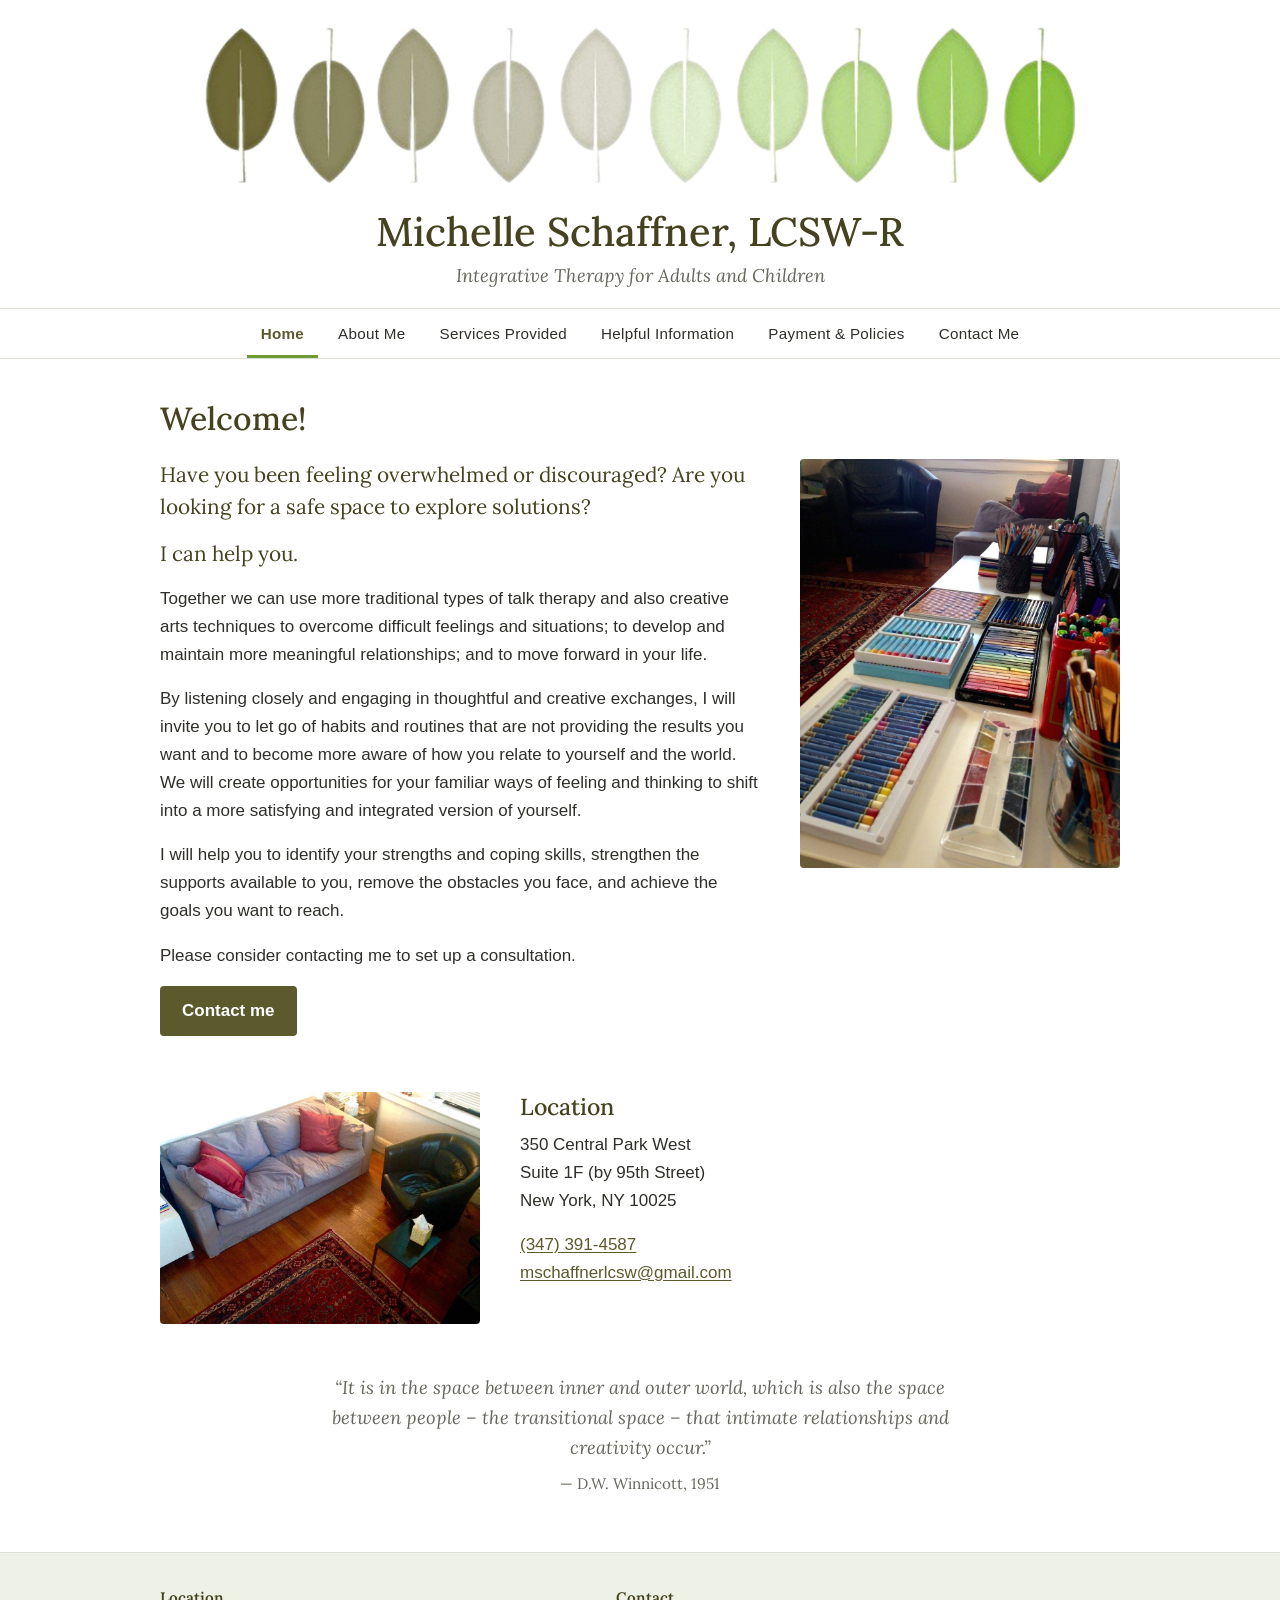
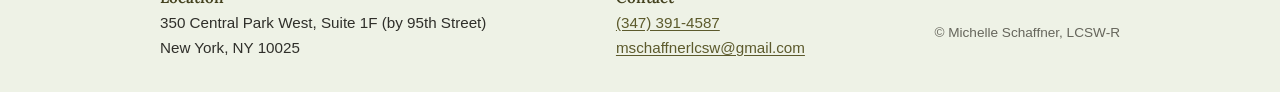
<file: index.html>
<!doctype html>
<html lang="en">
<head>
  <meta charset="utf-8">
  <meta name="viewport" content="width=device-width, initial-scale=1">
  <title>Michelle Schaffner, LCSW-R | Integrative Therapy in New York</title>
  <meta name="description" content="Integrative talk and creative arts therapy for adults, couples, children and families on the Upper West Side of Manhattan.">
  <link rel="canonical" href="https://www.mschaffnerlcsw.com/">
  <meta property="og:title" content="Michelle Schaffner, LCSW-R | Integrative Therapy in New York">
  <meta property="og:description" content="Integrative talk and creative arts therapy for adults, couples, children and families on the Upper West Side of Manhattan.">
  <meta property="og:type" content="website">
  <meta property="og:url" content="https://www.mschaffnerlcsw.com/">
  <meta property="og:image" content="https://www.mschaffnerlcsw.com/images/michelle-schaffner.jpg">
  <link rel="icon" href="/favicon.svg" type="image/svg+xml">
  <link rel="preconnect" href="https://fonts.googleapis.com">
  <link rel="preconnect" href="https://fonts.gstatic.com" crossorigin>
  <link href="https://fonts.googleapis.com/css2?family=Lora:ital,wght@0,500;0,600;1,400&display=swap" rel="stylesheet">
  <link rel="stylesheet" href="/styles.css">
</head>
<body>
  <header class="site-header">
    <div class="wrap">
      <a href="/"><img class="banner" src="/images/leaves.jpg" alt="" width="1100" height="220"></a>
      <p class="site-title"><a href="/">Michelle Schaffner, <span class="nowrap">LCSW-R</span></a></p>
      <p class="tagline">Integrative Therapy for Adults and Children</p>
    </div>
    <nav class="site-nav" aria-label="Main">
      <ul>
        <li><a href="/" aria-current="page">Home</a></li>
        <li><a href="/about-me">About Me</a></li>
        <li><a href="/services-provided">Services Provided</a></li>
        <li><a href="/helpful-information">Helpful Information</a></li>
        <li><a href="/payment-and-policies">Payment &amp; Policies</a></li>
        <li><a href="/contact-me">Contact Me</a></li>
      </ul>
    </nav>
  </header>

  <main>
    <div class="wrap">
      <h1>Welcome!</h1>
      <div class="split">
        <div>
          <p class="lead">Have you been feeling overwhelmed or discouraged? Are you looking for a safe space to explore solutions?</p>
          <p class="lead">I can help you.</p>
          <p>Together we can use more traditional types of talk therapy and also creative arts techniques to overcome difficult feelings and situations; to develop and maintain more meaningful relationships; and to move forward in your life.</p>
          <p>By listening closely and engaging in thoughtful and creative exchanges, I will invite you to let go of habits and routines that are not providing the results you want and to become more aware of how you relate to yourself and the world. We will create opportunities for your familiar ways of feeling and thinking to shift into a more satisfying and integrated version of yourself.</p>
          <p>I will help you to identify your strengths and coping skills, strengthen the supports available to you, remove the obstacles you face, and achieve the goals you want to reach.</p>
          <p>Please consider contacting me to set up a consultation.</p>
          <p><a class="button" href="/contact-me">Contact me</a></p>
        </div>
        <figure>
          <img src="/images/art-supplies.jpg" alt="Art supplies laid out on a table in the therapy office" width="1000" height="1277" loading="lazy">
        </figure>
      </div>

      <div class="split reverse" style="margin-top:40px">
        <figure>
          <img src="/images/office.jpg" alt="The therapy office, with a sofa, armchair and rug" width="1000" height="725" loading="lazy">
        </figure>
        <div>
          <h2 style="margin-top:0">Location</h2>
          <p>350 Central Park West<br>Suite 1F (by 95th Street)<br>New York, NY 10025</p>
          <p><a href="tel:+13473914587">(347) 391-4587</a><br><a href="mailto:mschaffnerlcsw@gmail.com">mschaffnerlcsw@gmail.com</a></p>
        </div>
      </div>

      <blockquote class="quote">
        &ldquo;It is in the space between inner and outer world, which is also the space between people &ndash; the transitional space &ndash; that intimate relationships and creativity occur.&rdquo;
        <cite>&mdash; D.W. Winnicott, 1951</cite>
      </blockquote>
    </div>
  </main>

  <footer class="site-footer">
    <div class="wrap">
      <address>
        <strong>Location</strong><br>
        350 Central Park West, Suite 1F (by 95th Street)<br>
        New York, NY 10025
      </address>
      <div>
        <strong>Contact</strong><br>
        <a href="tel:+13473914587">(347) 391-4587</a><br>
        <a href="mailto:mschaffnerlcsw@gmail.com">mschaffnerlcsw@gmail.com</a>
      </div>
      <p class="small">&copy; Michelle Schaffner, LCSW-R</p>
    </div>
  </footer>
</body>
</html>
</file>
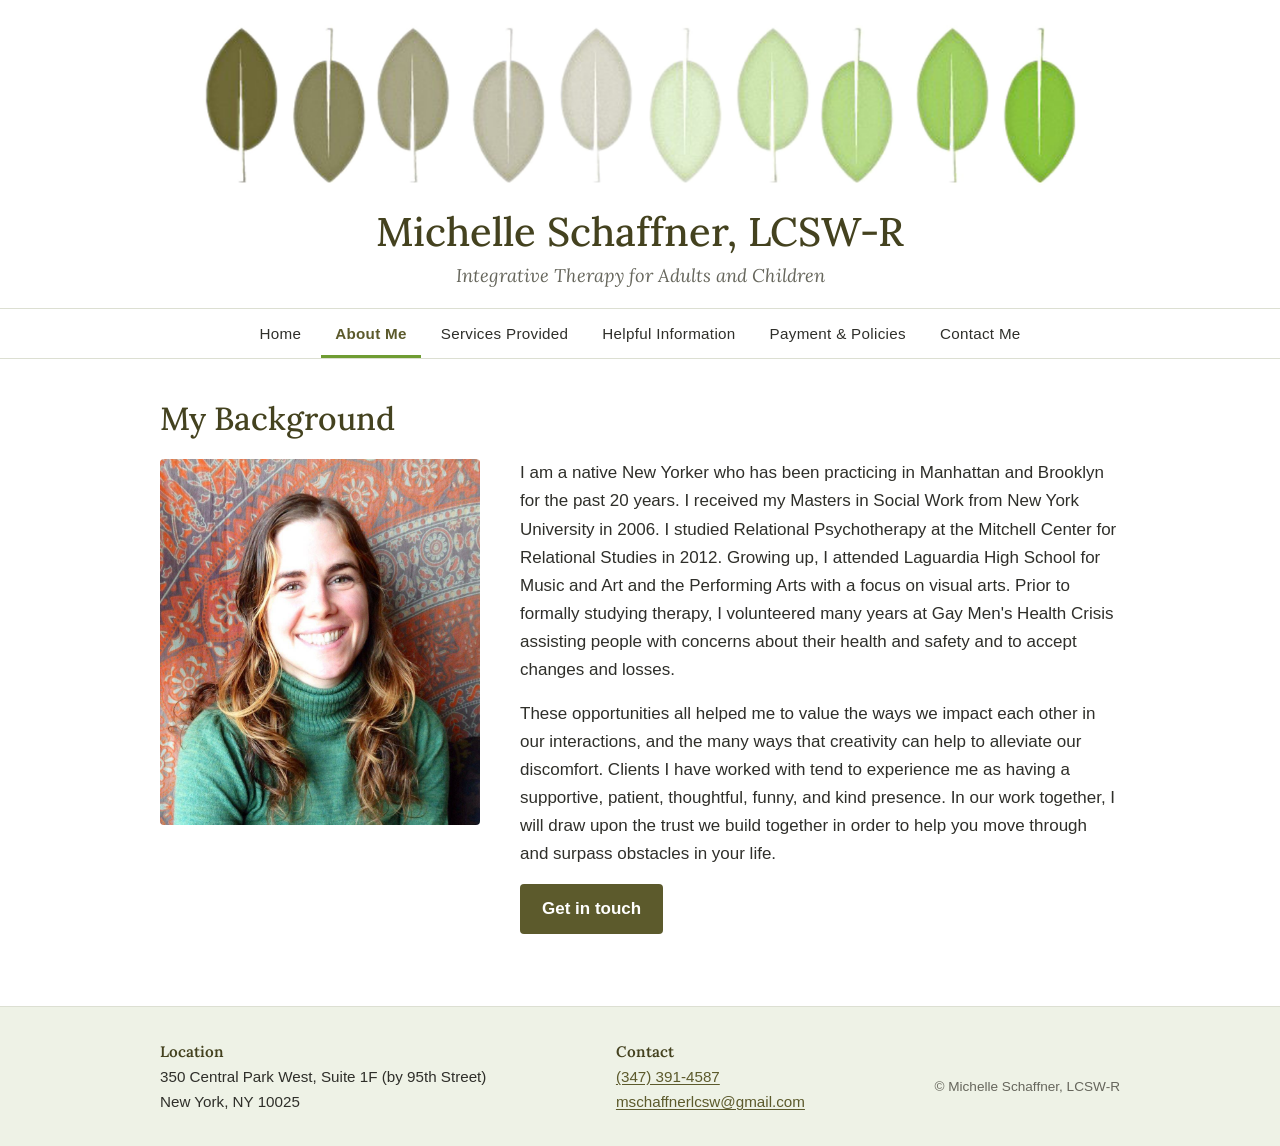
<file: about-me.html>
<!doctype html>
<html lang="en">
<head>
  <meta charset="utf-8">
  <meta name="viewport" content="width=device-width, initial-scale=1">
  <title>About Me | Michelle Schaffner, LCSW-R</title>
  <meta name="description" content="Michelle Schaffner is a native New Yorker and licensed clinical social worker who has practiced in Manhattan and Brooklyn for 20 years.">
  <link rel="canonical" href="https://www.mschaffnerlcsw.com/about-me">
  <meta property="og:title" content="About Me | Michelle Schaffner, LCSW-R">
  <meta property="og:description" content="Michelle Schaffner is a native New Yorker and licensed clinical social worker who has practiced in Manhattan and Brooklyn for 20 years.">
  <meta property="og:type" content="website">
  <meta property="og:url" content="https://www.mschaffnerlcsw.com/about-me">
  <meta property="og:image" content="https://www.mschaffnerlcsw.com/images/michelle-schaffner.jpg">
  <link rel="icon" href="/favicon.svg" type="image/svg+xml">
  <link rel="preconnect" href="https://fonts.googleapis.com">
  <link rel="preconnect" href="https://fonts.gstatic.com" crossorigin>
  <link href="https://fonts.googleapis.com/css2?family=Lora:ital,wght@0,500;0,600;1,400&display=swap" rel="stylesheet">
  <link rel="stylesheet" href="/styles.css">
</head>
<body>
  <header class="site-header">
    <div class="wrap">
      <a href="/"><img class="banner" src="/images/leaves.jpg" alt="" width="1100" height="220"></a>
      <p class="site-title"><a href="/">Michelle Schaffner, <span class="nowrap">LCSW-R</span></a></p>
      <p class="tagline">Integrative Therapy for Adults and Children</p>
    </div>
    <nav class="site-nav" aria-label="Main">
      <ul>
        <li><a href="/">Home</a></li>
        <li><a href="/about-me" aria-current="page">About Me</a></li>
        <li><a href="/services-provided">Services Provided</a></li>
        <li><a href="/helpful-information">Helpful Information</a></li>
        <li><a href="/payment-and-policies">Payment &amp; Policies</a></li>
        <li><a href="/contact-me">Contact Me</a></li>
      </ul>
    </nav>
  </header>

  <main>
    <div class="wrap">
      <h1>My Background</h1>
      <div class="split reverse">
        <figure>
          <img src="/images/michelle-schaffner.jpg" alt="Portrait of Michelle Schaffner" width="1000" height="1142">
        </figure>
        <div>
          <p>I am a native New Yorker who has been practicing in Manhattan and Brooklyn for the past 20 years. I received my Masters in Social Work from New York University in 2006. I studied Relational Psychotherapy at the Mitchell Center for Relational Studies in 2012. Growing up, I attended Laguardia High School for Music and Art and the Performing Arts with a focus on visual arts. Prior to formally studying therapy, I volunteered many years at Gay Men's Health Crisis assisting people with concerns about their health and safety and to accept changes and losses.</p>
          <p>These opportunities all helped me to value the ways we impact each other in our interactions, and the many ways that creativity can help to alleviate our discomfort. Clients I have worked with tend to experience me as having a supportive, patient, thoughtful, funny, and kind presence. In our work together, I will draw upon the trust we build together in order to help you move through and surpass obstacles in your life.</p>
          <p><a class="button" href="/contact-me">Get in touch</a></p>
        </div>
      </div>
    </div>
  </main>

  <footer class="site-footer">
    <div class="wrap">
      <address>
        <strong>Location</strong><br>
        350 Central Park West, Suite 1F (by 95th Street)<br>
        New York, NY 10025
      </address>
      <div>
        <strong>Contact</strong><br>
        <a href="tel:+13473914587">(347) 391-4587</a><br>
        <a href="mailto:mschaffnerlcsw@gmail.com">mschaffnerlcsw@gmail.com</a>
      </div>
      <p class="small">&copy; Michelle Schaffner, LCSW-R</p>
    </div>
  </footer>
</body>
</html>
</file>
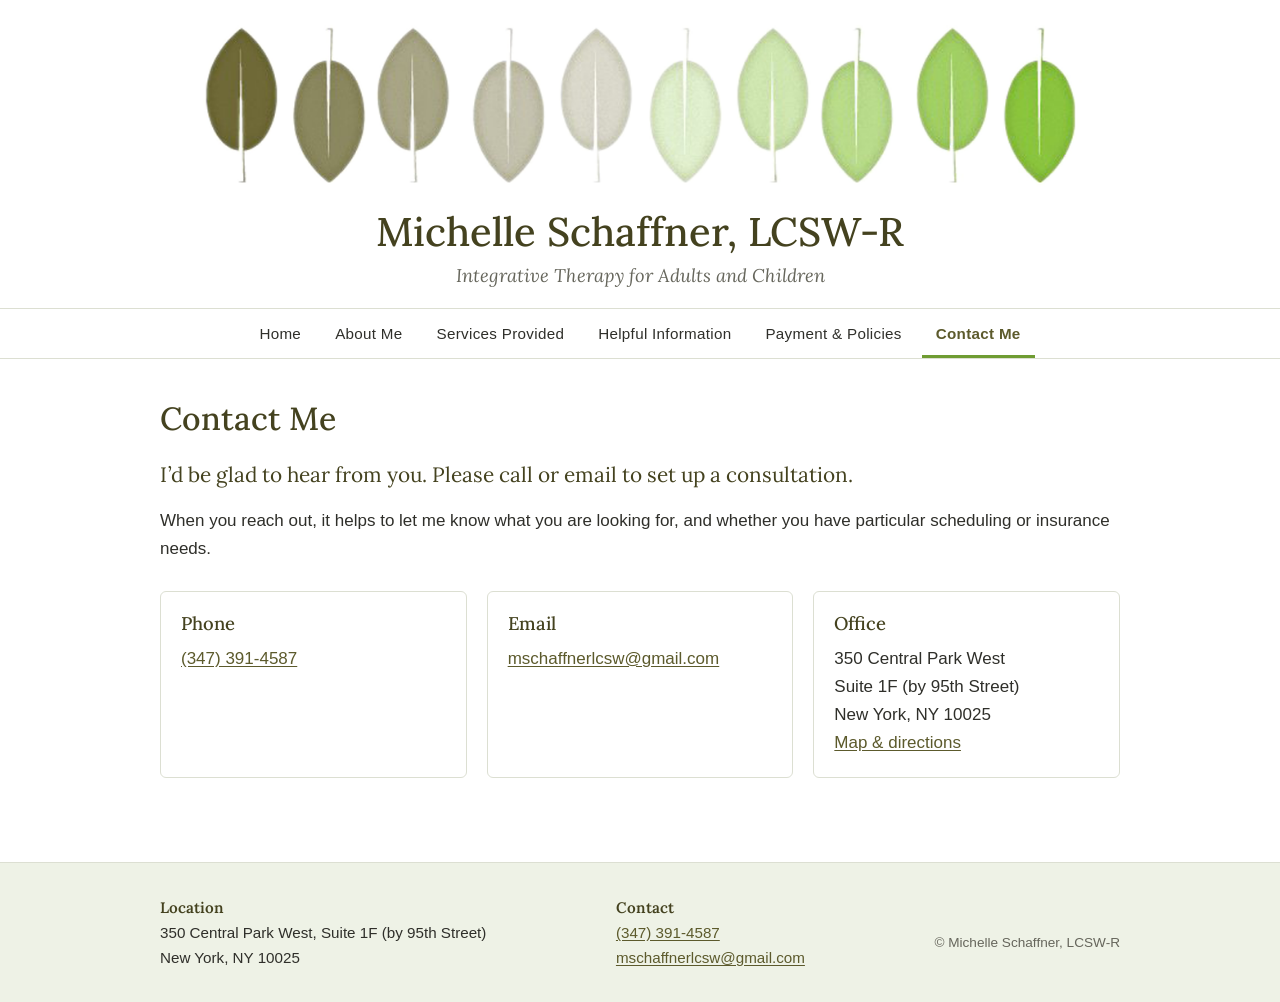
<file: contact-me.html>
<!doctype html>
<html lang="en">
<head>
  <meta charset="utf-8">
  <meta name="viewport" content="width=device-width, initial-scale=1">
  <title>Contact Me | Michelle Schaffner, LCSW-R</title>
  <meta name="description" content="Contact Michelle Schaffner, LCSW-R to set up a consultation. 350 Central Park West, Suite 1F, New York, NY 10025.">
  <link rel="canonical" href="https://www.mschaffnerlcsw.com/contact-me">
  <meta property="og:title" content="Contact Me | Michelle Schaffner, LCSW-R">
  <meta property="og:description" content="Contact Michelle Schaffner, LCSW-R to set up a consultation. 350 Central Park West, Suite 1F, New York, NY 10025.">
  <meta property="og:type" content="website">
  <meta property="og:url" content="https://www.mschaffnerlcsw.com/contact-me">
  <meta property="og:image" content="https://www.mschaffnerlcsw.com/images/michelle-schaffner.jpg">
  <link rel="icon" href="/favicon.svg" type="image/svg+xml">
  <link rel="preconnect" href="https://fonts.googleapis.com">
  <link rel="preconnect" href="https://fonts.gstatic.com" crossorigin>
  <link href="https://fonts.googleapis.com/css2?family=Lora:ital,wght@0,500;0,600;1,400&display=swap" rel="stylesheet">
  <link rel="stylesheet" href="/styles.css">
</head>
<body>
  <header class="site-header">
    <div class="wrap">
      <a href="/"><img class="banner" src="/images/leaves.jpg" alt="" width="1100" height="220"></a>
      <p class="site-title"><a href="/">Michelle Schaffner, <span class="nowrap">LCSW-R</span></a></p>
      <p class="tagline">Integrative Therapy for Adults and Children</p>
    </div>
    <nav class="site-nav" aria-label="Main">
      <ul>
        <li><a href="/">Home</a></li>
        <li><a href="/about-me">About Me</a></li>
        <li><a href="/services-provided">Services Provided</a></li>
        <li><a href="/helpful-information">Helpful Information</a></li>
        <li><a href="/payment-and-policies">Payment &amp; Policies</a></li>
        <li><a href="/contact-me" aria-current="page">Contact Me</a></li>
      </ul>
    </nav>
  </header>

  <main>
    <div class="wrap">
      <h1>Contact Me</h1>
      <p class="lead">I&rsquo;d be glad to hear from you. Please call or email to set up a consultation.</p>
      <p>When you reach out, it helps to let me know what you are looking for, and whether you have particular scheduling or insurance needs.</p>

      <div class="contact-cards">
        <div>
          <h2>Phone</h2>
          <p><a href="tel:+13473914587">(347) 391-4587</a></p>
        </div>
        <div>
          <h2>Email</h2>
          <p><a href="mailto:mschaffnerlcsw@gmail.com?subject=Consultation%20request">mschaffnerlcsw@gmail.com</a></p>
        </div>
        <div>
          <h2>Office</h2>
          <p>350 Central Park West<br>Suite 1F (by 95th Street)<br>New York, NY 10025<br>
          <a href="https://www.google.com/maps/search/?api=1&amp;query=350+Central+Park+West+New+York+NY+10025" target="_blank" rel="noopener">Map &amp; directions</a></p>
        </div>
      </div>
    </div>
  </main>

  <footer class="site-footer">
    <div class="wrap">
      <address>
        <strong>Location</strong><br>
        350 Central Park West, Suite 1F (by 95th Street)<br>
        New York, NY 10025
      </address>
      <div>
        <strong>Contact</strong><br>
        <a href="tel:+13473914587">(347) 391-4587</a><br>
        <a href="mailto:mschaffnerlcsw@gmail.com">mschaffnerlcsw@gmail.com</a>
      </div>
      <p class="small">&copy; Michelle Schaffner, LCSW-R</p>
    </div>
  </footer>
</body>
</html>
</file>
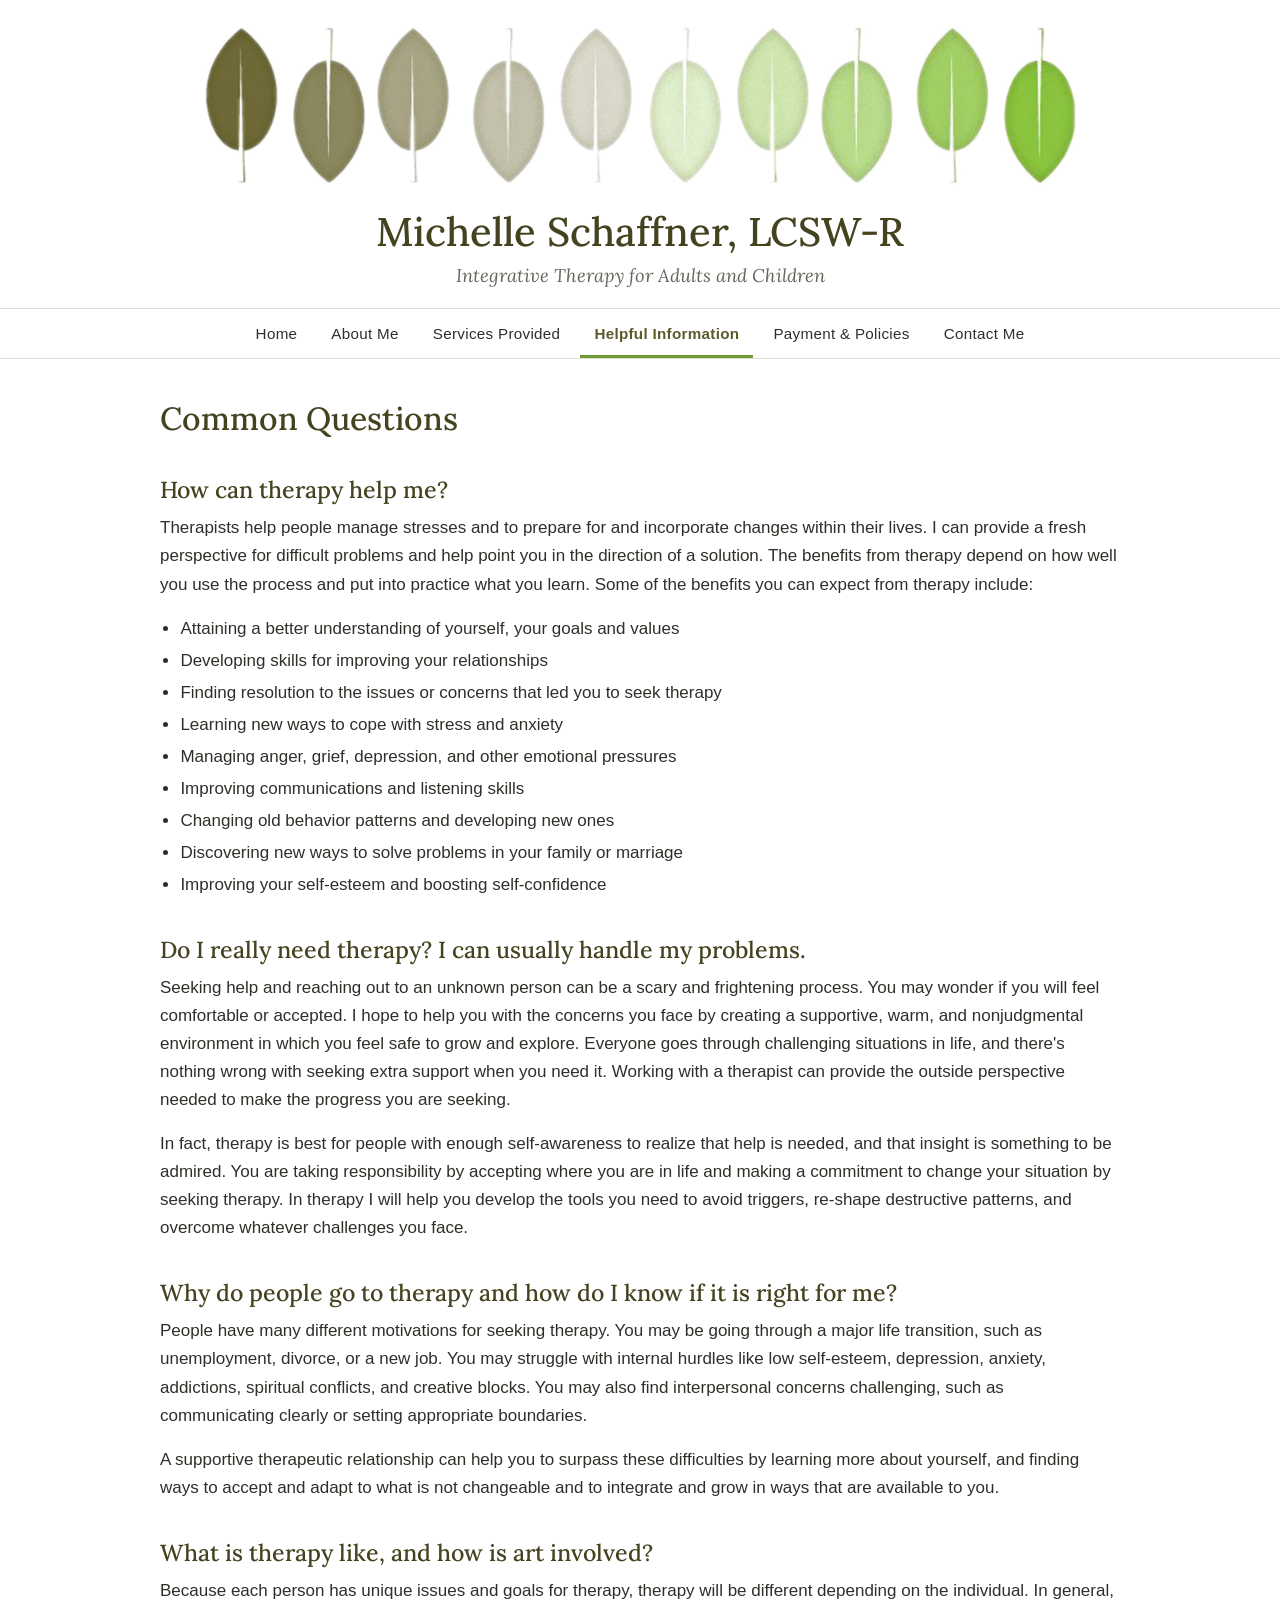
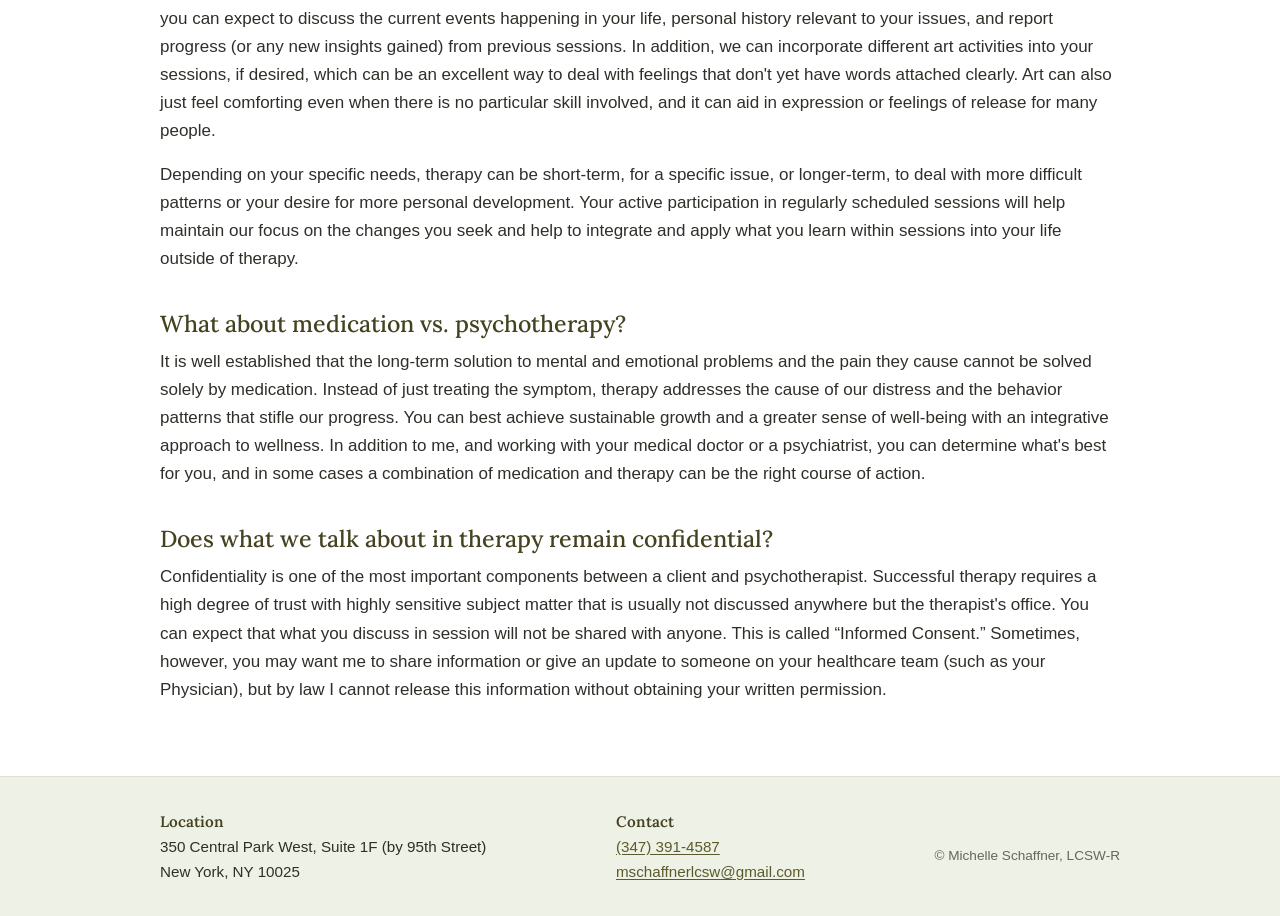
<file: helpful-information.html>
<!doctype html>
<html lang="en">
<head>
  <meta charset="utf-8">
  <meta name="viewport" content="width=device-width, initial-scale=1">
  <title>Helpful Information | Michelle Schaffner, LCSW-R</title>
  <meta name="description" content="Common questions about therapy: how it helps, what sessions are like, how art is involved, medication, and confidentiality.">
  <link rel="canonical" href="https://www.mschaffnerlcsw.com/helpful-information">
  <meta property="og:title" content="Helpful Information | Michelle Schaffner, LCSW-R">
  <meta property="og:description" content="Common questions about therapy: how it helps, what sessions are like, how art is involved, medication, and confidentiality.">
  <meta property="og:type" content="website">
  <meta property="og:url" content="https://www.mschaffnerlcsw.com/helpful-information">
  <meta property="og:image" content="https://www.mschaffnerlcsw.com/images/michelle-schaffner.jpg">
  <link rel="icon" href="/favicon.svg" type="image/svg+xml">
  <link rel="preconnect" href="https://fonts.googleapis.com">
  <link rel="preconnect" href="https://fonts.gstatic.com" crossorigin>
  <link href="https://fonts.googleapis.com/css2?family=Lora:ital,wght@0,500;0,600;1,400&display=swap" rel="stylesheet">
  <link rel="stylesheet" href="/styles.css">
</head>
<body>
  <header class="site-header">
    <div class="wrap">
      <a href="/"><img class="banner" src="/images/leaves.jpg" alt="" width="1100" height="220"></a>
      <p class="site-title"><a href="/">Michelle Schaffner, <span class="nowrap">LCSW-R</span></a></p>
      <p class="tagline">Integrative Therapy for Adults and Children</p>
    </div>
    <nav class="site-nav" aria-label="Main">
      <ul>
        <li><a href="/">Home</a></li>
        <li><a href="/about-me">About Me</a></li>
        <li><a href="/services-provided">Services Provided</a></li>
        <li><a href="/helpful-information" aria-current="page">Helpful Information</a></li>
        <li><a href="/payment-and-policies">Payment &amp; Policies</a></li>
        <li><a href="/contact-me">Contact Me</a></li>
      </ul>
    </nav>
  </header>

  <main>
    <div class="wrap">
      <h1>Common Questions</h1>

      <h2>How can therapy help me?</h2>
      <p>Therapists help people manage stresses and to prepare for and incorporate changes within their lives. I can provide a fresh perspective for difficult problems and help point you in the direction of a solution. The benefits from therapy depend on how well you use the process and put into practice what you learn. Some of the benefits you can expect from therapy include:</p>
      <ul class="list">
        <li>Attaining a better understanding of yourself, your goals and values</li>
        <li>Developing skills for improving your relationships</li>
        <li>Finding resolution to the issues or concerns that led you to seek therapy</li>
        <li>Learning new ways to cope with stress and anxiety</li>
        <li>Managing anger, grief, depression, and other emotional pressures</li>
        <li>Improving communications and listening skills</li>
        <li>Changing old behavior patterns and developing new ones</li>
        <li>Discovering new ways to solve problems in your family or marriage</li>
        <li>Improving your self-esteem and boosting self-confidence</li>
      </ul>

      <h2>Do I really need therapy? I can usually handle my problems.</h2>
      <p>Seeking help and reaching out to an unknown person can be a scary and frightening process. You may wonder if you will feel comfortable or accepted. I hope to help you with the concerns you face by creating a supportive, warm, and nonjudgmental environment in which you feel safe to grow and explore. Everyone goes through challenging situations in life, and there's nothing wrong with seeking extra support when you need it. Working with a therapist can provide the outside perspective needed to make the progress you are seeking.</p>
      <p>In fact, therapy is best for people with enough self-awareness to realize that help is needed, and that insight is something to be admired. You are taking responsibility by accepting where you are in life and making a commitment to change your situation by seeking therapy. In therapy I will help you develop the tools you need to avoid triggers, re-shape destructive patterns, and overcome whatever challenges you face.</p>

      <h2>Why do people go to therapy and how do I know if it is right for me?</h2>
      <p>People have many different motivations for seeking therapy. You may be going through a major life transition, such as unemployment, divorce, or a new job. You may struggle with internal hurdles like low self-esteem, depression, anxiety, addictions, spiritual conflicts, and creative blocks. You may also find interpersonal concerns challenging, such as communicating clearly or setting appropriate boundaries.</p>
      <p>A supportive therapeutic relationship can help you to surpass these difficulties by learning more about yourself, and finding ways to accept and adapt to what is not changeable and to integrate and grow in ways that are available to you.</p>

      <h2>What is therapy like, and how is art involved?</h2>
      <p>Because each person has unique issues and goals for therapy, therapy will be different depending on the individual. In general, you can expect to discuss the current events happening in your life, personal history relevant to your issues, and report progress (or any new insights gained) from previous sessions. In addition, we can incorporate different art activities into your sessions, if desired, which can be an excellent way to deal with feelings that don't yet have words attached clearly. Art can also just feel comforting even when there is no particular skill involved, and it can aid in expression or feelings of release for many people.</p>
      <p>Depending on your specific needs, therapy can be short-term, for a specific issue, or longer-term, to deal with more difficult patterns or your desire for more personal development. Your active participation in regularly scheduled sessions will help maintain our focus on the changes you seek and help to integrate and apply what you learn within sessions into your life outside of therapy.</p>

      <h2>What about medication vs. psychotherapy?</h2>
      <p>It is well established that the long-term solution to mental and emotional problems and the pain they cause cannot be solved solely by medication. Instead of just treating the symptom, therapy addresses the cause of our distress and the behavior patterns that stifle our progress. You can best achieve sustainable growth and a greater sense of well-being with an integrative approach to wellness. In addition to me, and working with your medical doctor or a psychiatrist, you can determine what's best for you, and in some cases a combination of medication and therapy can be the right course of action.</p>

      <h2>Does what we talk about in therapy remain confidential?</h2>
      <p>Confidentiality is one of the most important components between a client and psychotherapist. Successful therapy requires a high degree of trust with highly sensitive subject matter that is usually not discussed anywhere but the therapist's office. You can expect that what you discuss in session will not be shared with anyone. This is called &ldquo;Informed Consent.&rdquo; Sometimes, however, you may want me to share information or give an update to someone on your healthcare team (such as your Physician), but by law I cannot release this information without obtaining your written permission.</p>
    </div>
  </main>

  <footer class="site-footer">
    <div class="wrap">
      <address>
        <strong>Location</strong><br>
        350 Central Park West, Suite 1F (by 95th Street)<br>
        New York, NY 10025
      </address>
      <div>
        <strong>Contact</strong><br>
        <a href="tel:+13473914587">(347) 391-4587</a><br>
        <a href="mailto:mschaffnerlcsw@gmail.com">mschaffnerlcsw@gmail.com</a>
      </div>
      <p class="small">&copy; Michelle Schaffner, LCSW-R</p>
    </div>
  </footer>
</body>
</html>
</file>
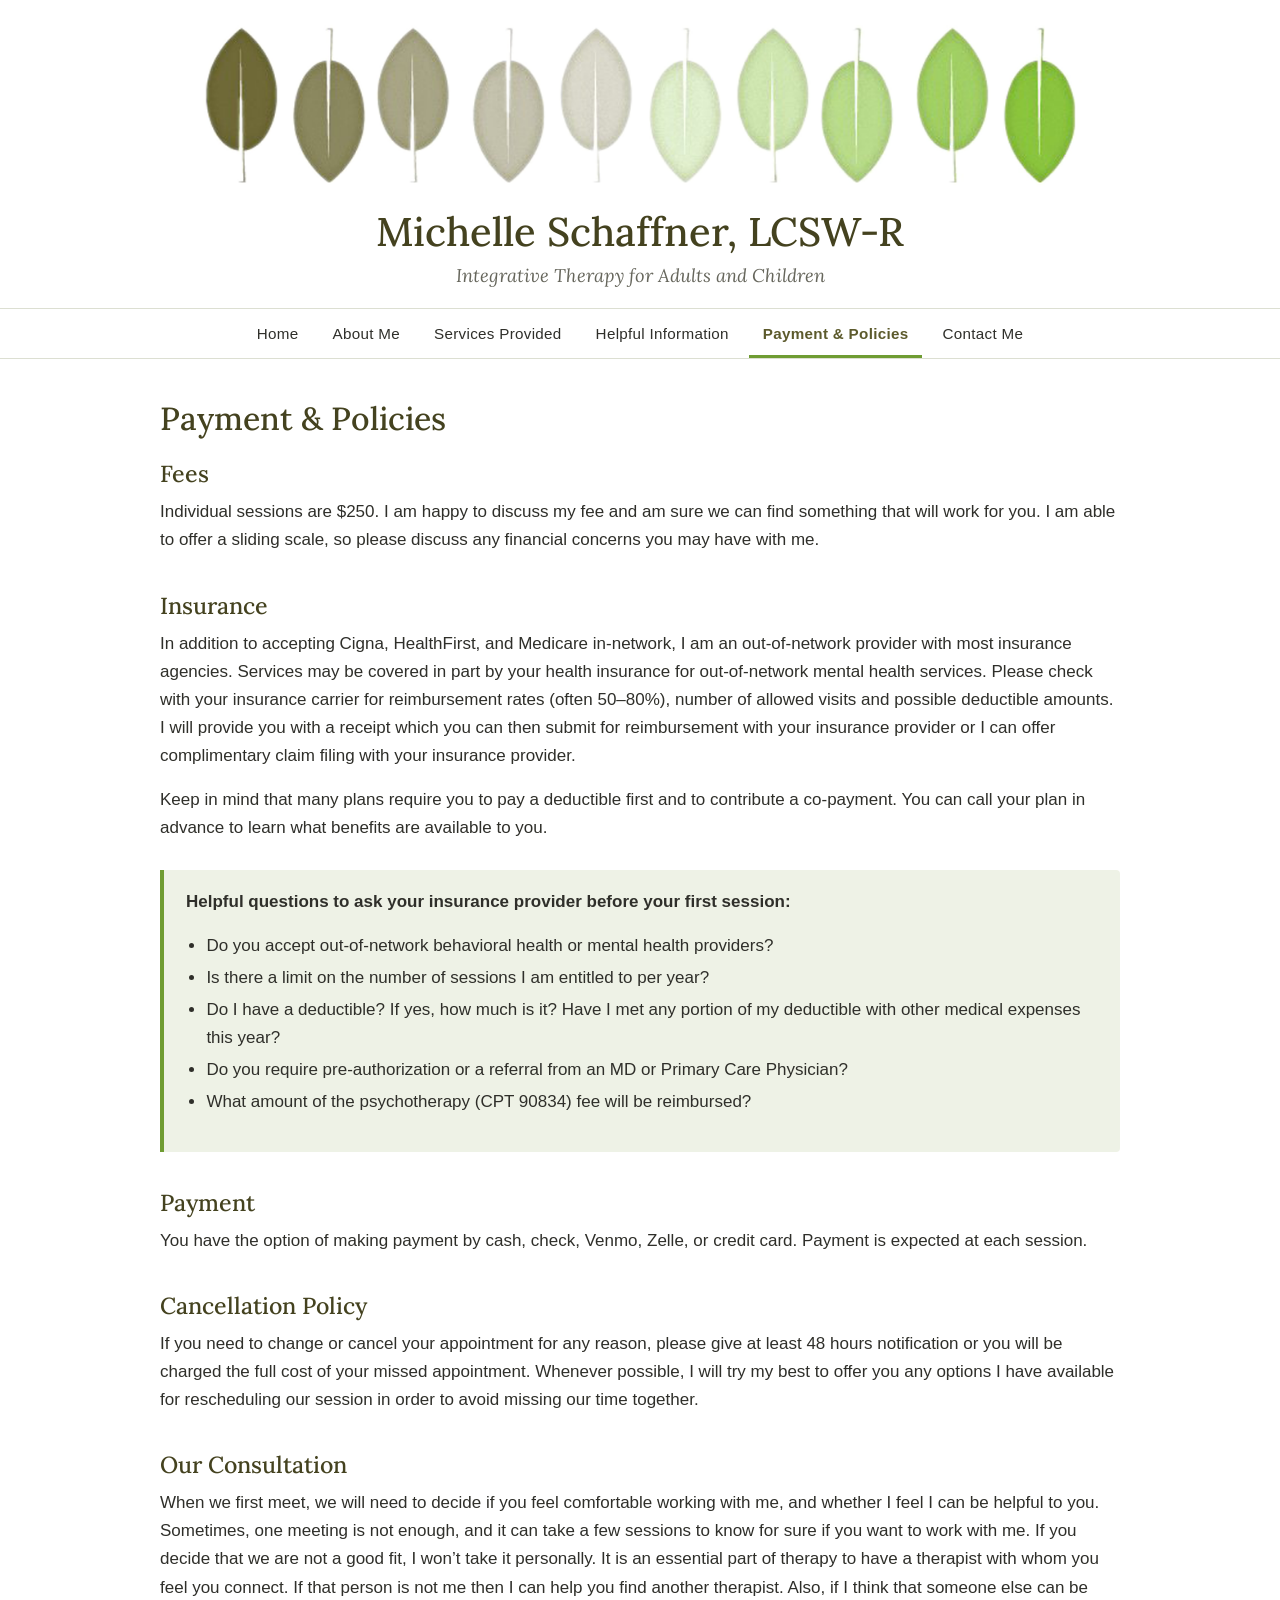
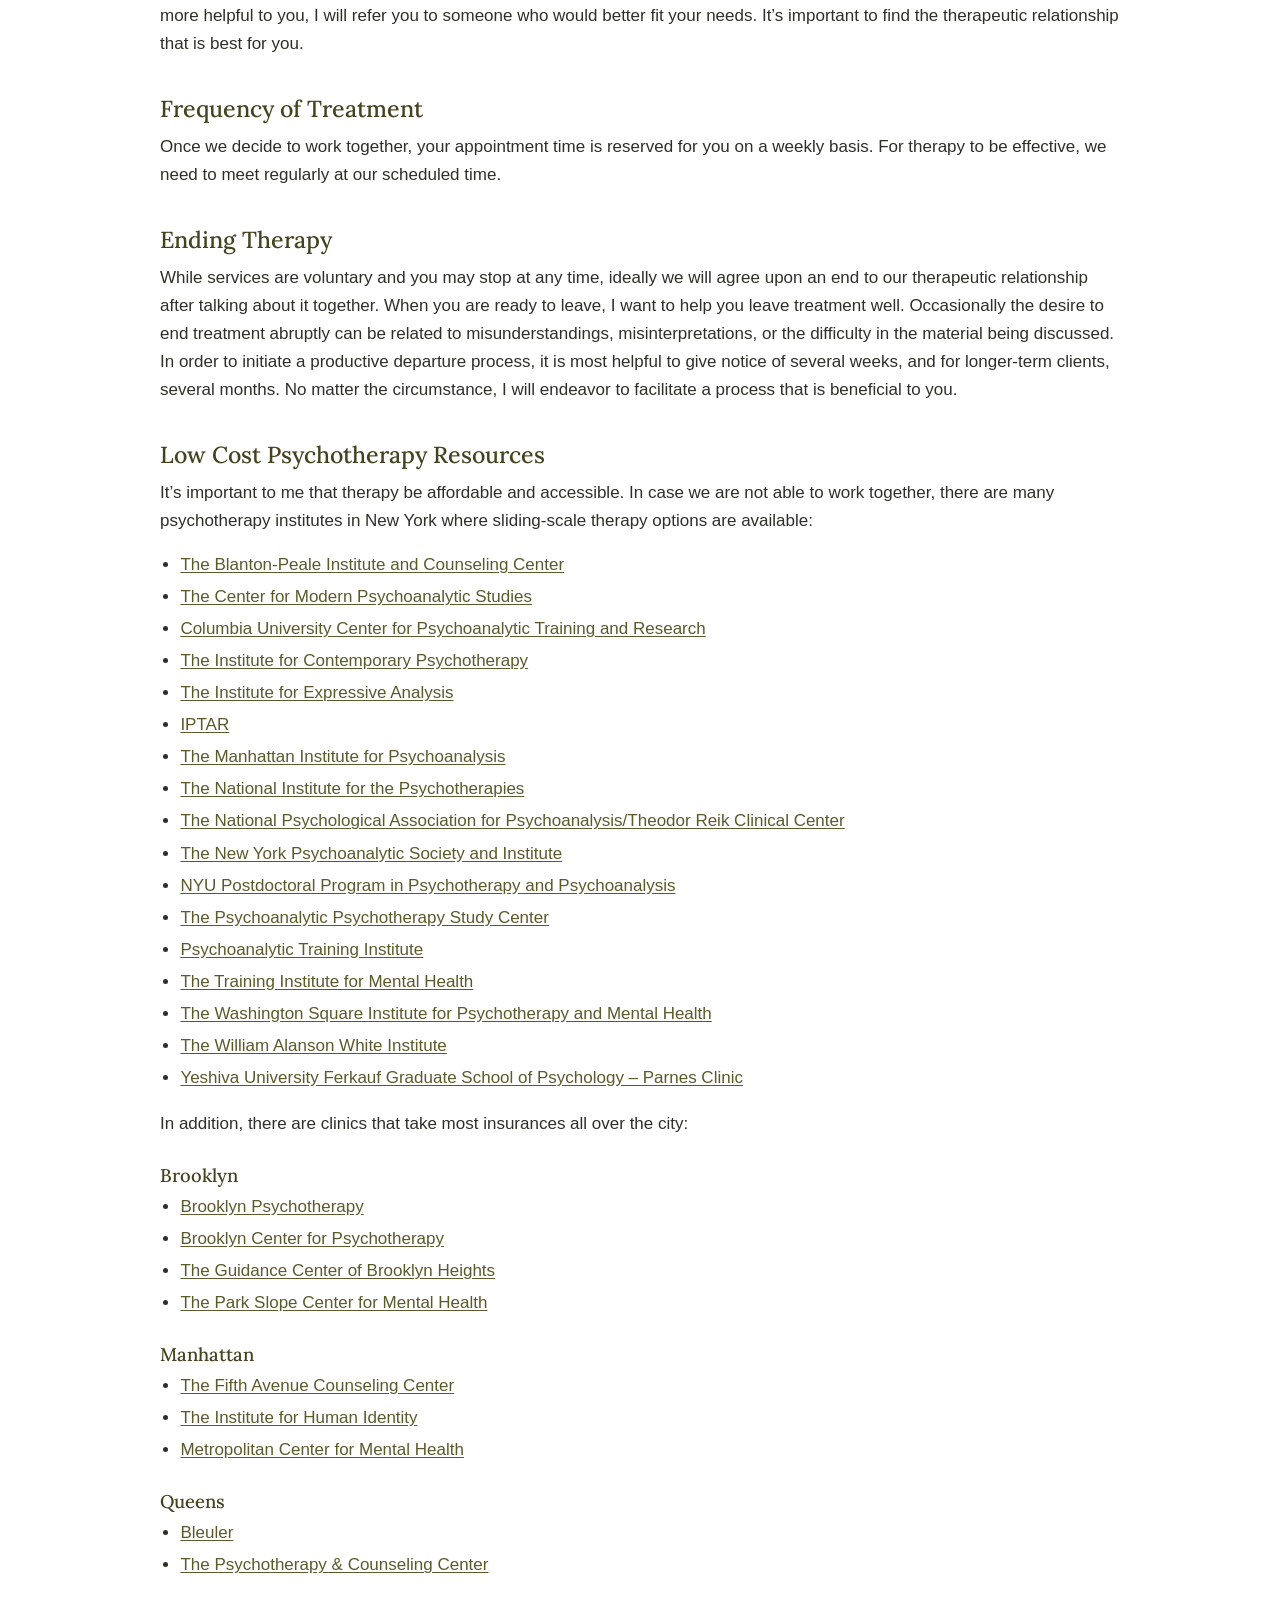
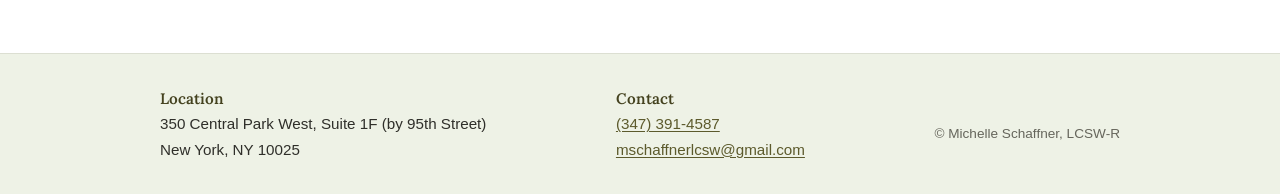
<file: payment-and-policies.html>
<!doctype html>
<html lang="en">
<head>
  <meta charset="utf-8">
  <meta name="viewport" content="width=device-width, initial-scale=1">
  <title>Payment & Policies | Michelle Schaffner, LCSW-R</title>
  <meta name="description" content="Fees, sliding scale, insurance (Cigna, HealthFirst, Medicare in-network), payment, cancellation policy and low-cost therapy resources in New York.">
  <link rel="canonical" href="https://www.mschaffnerlcsw.com/payment-and-policies">
  <meta property="og:title" content="Payment & Policies | Michelle Schaffner, LCSW-R">
  <meta property="og:description" content="Fees, sliding scale, insurance (Cigna, HealthFirst, Medicare in-network), payment, cancellation policy and low-cost therapy resources in New York.">
  <meta property="og:type" content="website">
  <meta property="og:url" content="https://www.mschaffnerlcsw.com/payment-and-policies">
  <meta property="og:image" content="https://www.mschaffnerlcsw.com/images/michelle-schaffner.jpg">
  <link rel="icon" href="/favicon.svg" type="image/svg+xml">
  <link rel="preconnect" href="https://fonts.googleapis.com">
  <link rel="preconnect" href="https://fonts.gstatic.com" crossorigin>
  <link href="https://fonts.googleapis.com/css2?family=Lora:ital,wght@0,500;0,600;1,400&display=swap" rel="stylesheet">
  <link rel="stylesheet" href="/styles.css">
</head>
<body>
  <header class="site-header">
    <div class="wrap">
      <a href="/"><img class="banner" src="/images/leaves.jpg" alt="" width="1100" height="220"></a>
      <p class="site-title"><a href="/">Michelle Schaffner, <span class="nowrap">LCSW-R</span></a></p>
      <p class="tagline">Integrative Therapy for Adults and Children</p>
    </div>
    <nav class="site-nav" aria-label="Main">
      <ul>
        <li><a href="/">Home</a></li>
        <li><a href="/about-me">About Me</a></li>
        <li><a href="/services-provided">Services Provided</a></li>
        <li><a href="/helpful-information">Helpful Information</a></li>
        <li><a href="/payment-and-policies" aria-current="page">Payment &amp; Policies</a></li>
        <li><a href="/contact-me">Contact Me</a></li>
      </ul>
    </nav>
  </header>

  <main>
    <div class="wrap">
      <h1>Payment &amp; Policies</h1>

      <h2 style="margin-top:0">Fees</h2>
      <p>Individual sessions are $250. I am happy to discuss my fee and am sure we can find something that will work for you. I am able to offer a sliding scale, so please discuss any financial concerns you may have with me.</p>

      <h2>Insurance</h2>
      <p>In addition to accepting Cigna, HealthFirst, and Medicare in-network, I am an out-of-network provider with most insurance agencies. Services may be covered in part by your health insurance for out-of-network mental health services. Please check with your insurance carrier for reimbursement rates (often 50&ndash;80%), number of allowed visits and possible deductible amounts. I will provide you with a receipt which you can then submit for reimbursement with your insurance provider or I can offer complimentary claim filing with your insurance provider.</p>
      <p>Keep in mind that many plans require you to pay a deductible first and to contribute a co-payment. You can call your plan in advance to learn what benefits are available to you.</p>
      <div class="callout">
        <p><strong>Helpful questions to ask your insurance provider before your first session:</strong></p>
        <ul class="list">
          <li>Do you accept out-of-network behavioral health or mental health providers?</li>
          <li>Is there a limit on the number of sessions I am entitled to per year?</li>
          <li>Do I have a deductible? If yes, how much is it? Have I met any portion of my deductible with other medical expenses this year?</li>
          <li>Do you require pre-authorization or a referral from an MD or Primary Care Physician?</li>
          <li>What amount of the psychotherapy (CPT 90834) fee will be reimbursed?</li>
        </ul>
      </div>

      <h2>Payment</h2>
      <p>You have the option of making payment by cash, check, Venmo, Zelle, or credit card. Payment is expected at each session.</p>

      <h2>Cancellation Policy</h2>
      <p>If you need to change or cancel your appointment for any reason, please give at least 48 hours notification or you will be charged the full cost of your missed appointment. Whenever possible, I will try my best to offer you any options I have available for rescheduling our session in order to avoid missing our time together.</p>

      <h2>Our Consultation</h2>
      <p>When we first meet, we will need to decide if you feel comfortable working with me, and whether I feel I can be helpful to you. Sometimes, one meeting is not enough, and it can take a few sessions to know for sure if you want to work with me. If you decide that we are not a good fit, I won&rsquo;t take it personally. It is an essential part of therapy to have a therapist with whom you feel you connect. If that person is not me then I can help you find another therapist. Also, if I think that someone else can be more helpful to you, I will refer you to someone who would better fit your needs. It&rsquo;s important to find the therapeutic relationship that is best for you.</p>

      <h2>Frequency of Treatment</h2>
      <p>Once we decide to work together, your appointment time is reserved for you on a weekly basis. For therapy to be effective, we need to meet regularly at our scheduled time.</p>

      <h2>Ending Therapy</h2>
      <p>While services are voluntary and you may stop at any time, ideally we will agree upon an end to our therapeutic relationship after talking about it together. When you are ready to leave, I want to help you leave treatment well. Occasionally the desire to end treatment abruptly can be related to misunderstandings, misinterpretations, or the difficulty in the material being discussed. In order to initiate a productive departure process, it is most helpful to give notice of several weeks, and for longer-term clients, several months. No matter the circumstance, I will endeavor to facilitate a process that is beneficial to you.</p>

      <h2>Low Cost Psychotherapy Resources</h2>
      <p>It&rsquo;s important to me that therapy be affordable and accessible. In case we are not able to work together, there are many psychotherapy institutes in New York where sliding-scale therapy options are available:</p>
      <ul class="list">
        <li><a href="https://www.blantonpeale.org/" target="_blank" rel="noopener">The Blanton-Peale Institute and Counseling Center</a></li>
        <li><a href="https://www.cmps.edu/Therapy" target="_blank" rel="noopener">The Center for Modern Psychoanalytic Studies</a></li>
        <li><a href="https://www.columbiapsychiatry.org/education-and-training/columbia-university-center-psychoanalytic-training-and-research/about-us/patients" target="_blank" rel="noopener">Columbia University Center for Psychoanalytic Training and Research</a></li>
        <li><a href="http://icpnyc.org/at/" target="_blank" rel="noopener">The Institute for Contemporary Psychotherapy</a></li>
        <li><a href="https://ieanyc.org/" target="_blank" rel="noopener">The Institute for Expressive Analysis</a></li>
        <li><a href="https://www.iptar.org/" target="_blank" rel="noopener">IPTAR</a></li>
        <li><a href="https://manhattanpsychoanalysis.com/" target="_blank" rel="noopener">The Manhattan Institute for Psychoanalysis</a></li>
        <li><a href="https://nipinst.org/" target="_blank" rel="noopener">The National Institute for the Psychotherapies</a></li>
        <li><a href="http://212analyst.org/" target="_blank" rel="noopener">The National Psychological Association for Psychoanalysis/Theodor Reik Clinical Center</a></li>
        <li><a href="https://www.nypsi.org/" target="_blank" rel="noopener">The New York Psychoanalytic Society and Institute</a></li>
        <li><a href="https://postdocpsychoanalytic.as.nyu.edu/page/clinical-services" target="_blank" rel="noopener">NYU Postdoctoral Program in Psychotherapy and Psychoanalysis</a></li>
        <li><a href="https://www.ppsc.org/" target="_blank" rel="noopener">The Psychoanalytic Psychotherapy Study Center</a></li>
        <li><a href="http://www.instituteofcfs.org/" target="_blank" rel="noopener">Psychoanalytic Training Institute</a></li>
        <li><a href="https://www.timh.org/" target="_blank" rel="noopener">The Training Institute for Mental Health</a></li>
        <li><a href="http://www.wsi.org/" target="_blank" rel="noopener">The Washington Square Institute for Psychotherapy and Mental Health</a></li>
        <li><a href="http://www.wawhite.org/index.php?page=clinical-services" target="_blank" rel="noopener">The William Alanson White Institute</a></li>
        <li><a href="https://www.yu.edu/ferkauf/parnes-clinic" target="_blank" rel="noopener">Yeshiva University Ferkauf Graduate School of Psychology &ndash; Parnes Clinic</a></li>
      </ul>
      <p>In addition, there are clinics that take most insurances all over the city:</p>
      <h3>Brooklyn</h3>
      <ul class="list">
        <li><a href="http://www.brooklyntherapytreatment.com/" target="_blank" rel="noopener">Brooklyn Psychotherapy</a></li>
        <li><a href="https://newdirectionsbrooklyn.com/" target="_blank" rel="noopener">Brooklyn Center for Psychotherapy</a></li>
        <li><a href="https://iclinc.org/" target="_blank" rel="noopener">The Guidance Center of Brooklyn Heights</a></li>
        <li><a href="https://parkslopecenter.org/" target="_blank" rel="noopener">The Park Slope Center for Mental Health</a></li>
      </ul>
      <h3>Manhattan</h3>
      <ul class="list">
        <li><a href="https://www.tfacc.org/" target="_blank" rel="noopener">The Fifth Avenue Counseling Center</a></li>
        <li><a href="https://www.ihitherapy.org/" target="_blank" rel="noopener">The Institute for Human Identity</a></li>
        <li><a href="https://www.mcmh.nyc/" target="_blank" rel="noopener">Metropolitan Center for Mental Health</a></li>
      </ul>
      <h3>Queens</h3>
      <ul class="list">
        <li><a href="http://www.bleulerpsychotherapycenter.org/" target="_blank" rel="noopener">Bleuler</a></li>
        <li><a href="https://www.queenscounselingservices.com/" target="_blank" rel="noopener">The Psychotherapy &amp; Counseling Center</a></li>
      </ul>
    </div>
  </main>

  <footer class="site-footer">
    <div class="wrap">
      <address>
        <strong>Location</strong><br>
        350 Central Park West, Suite 1F (by 95th Street)<br>
        New York, NY 10025
      </address>
      <div>
        <strong>Contact</strong><br>
        <a href="tel:+13473914587">(347) 391-4587</a><br>
        <a href="mailto:mschaffnerlcsw@gmail.com">mschaffnerlcsw@gmail.com</a>
      </div>
      <p class="small">&copy; Michelle Schaffner, LCSW-R</p>
    </div>
  </footer>
</body>
</html>
</file>
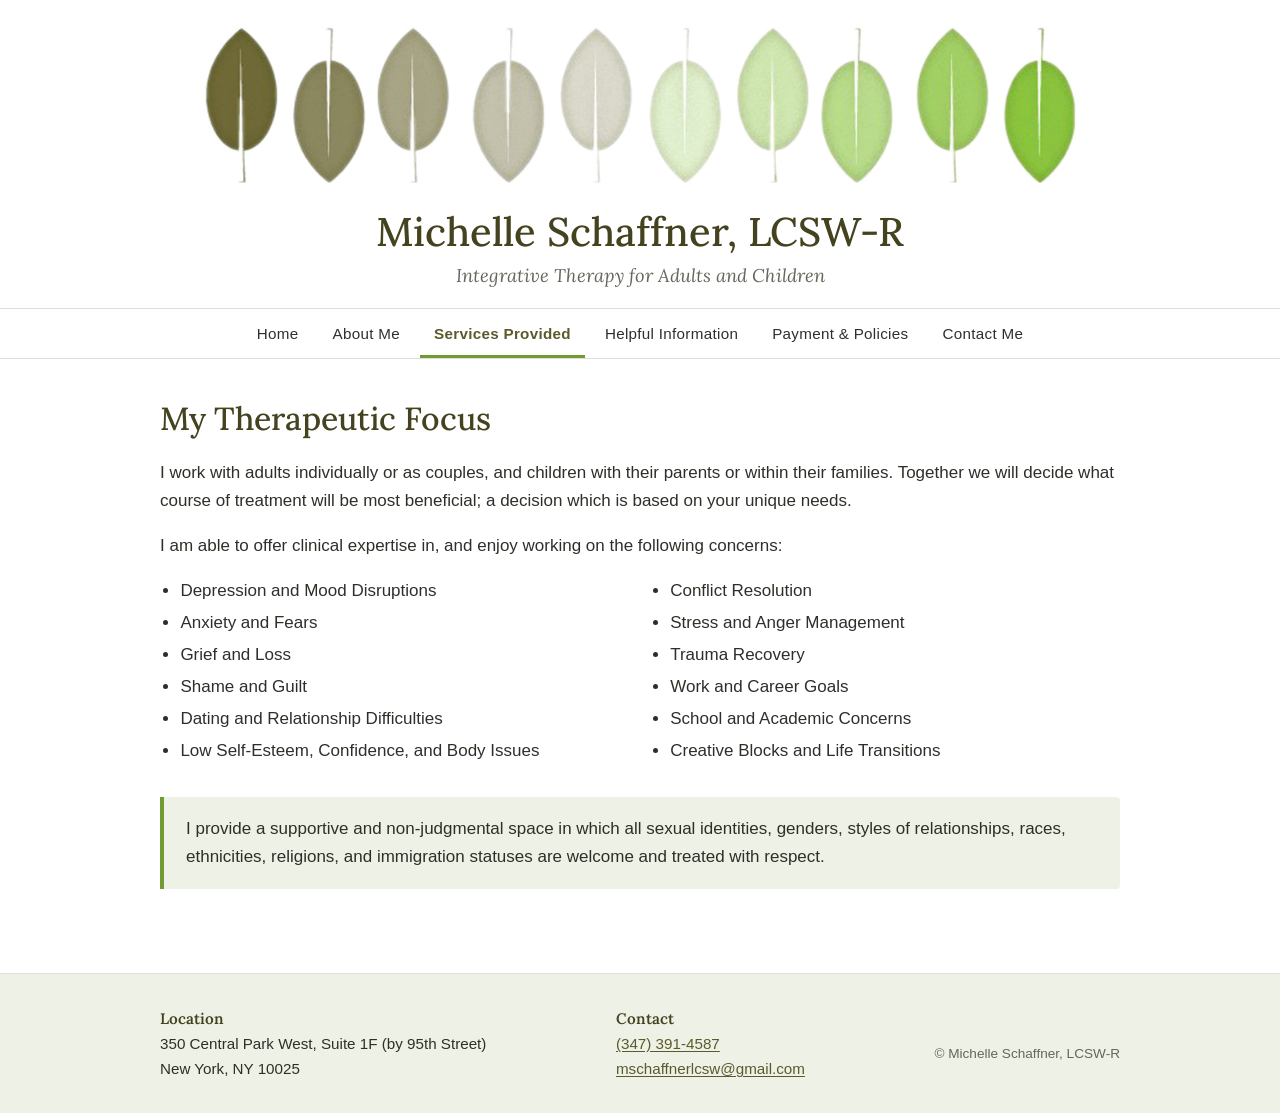
<file: services-provided.html>
<!doctype html>
<html lang="en">
<head>
  <meta charset="utf-8">
  <meta name="viewport" content="width=device-width, initial-scale=1">
  <title>Services Provided | Michelle Schaffner, LCSW-R</title>
  <meta name="description" content="Therapy for adults, couples, children and families: depression, anxiety, grief, relationships, trauma recovery, life transitions and more.">
  <link rel="canonical" href="https://www.mschaffnerlcsw.com/services-provided">
  <meta property="og:title" content="Services Provided | Michelle Schaffner, LCSW-R">
  <meta property="og:description" content="Therapy for adults, couples, children and families: depression, anxiety, grief, relationships, trauma recovery, life transitions and more.">
  <meta property="og:type" content="website">
  <meta property="og:url" content="https://www.mschaffnerlcsw.com/services-provided">
  <meta property="og:image" content="https://www.mschaffnerlcsw.com/images/michelle-schaffner.jpg">
  <link rel="icon" href="/favicon.svg" type="image/svg+xml">
  <link rel="preconnect" href="https://fonts.googleapis.com">
  <link rel="preconnect" href="https://fonts.gstatic.com" crossorigin>
  <link href="https://fonts.googleapis.com/css2?family=Lora:ital,wght@0,500;0,600;1,400&display=swap" rel="stylesheet">
  <link rel="stylesheet" href="/styles.css">
</head>
<body>
  <header class="site-header">
    <div class="wrap">
      <a href="/"><img class="banner" src="/images/leaves.jpg" alt="" width="1100" height="220"></a>
      <p class="site-title"><a href="/">Michelle Schaffner, <span class="nowrap">LCSW-R</span></a></p>
      <p class="tagline">Integrative Therapy for Adults and Children</p>
    </div>
    <nav class="site-nav" aria-label="Main">
      <ul>
        <li><a href="/">Home</a></li>
        <li><a href="/about-me">About Me</a></li>
        <li><a href="/services-provided" aria-current="page">Services Provided</a></li>
        <li><a href="/helpful-information">Helpful Information</a></li>
        <li><a href="/payment-and-policies">Payment &amp; Policies</a></li>
        <li><a href="/contact-me">Contact Me</a></li>
      </ul>
    </nav>
  </header>

  <main>
    <div class="wrap">
      <h1>My Therapeutic Focus</h1>
      <p>I work with adults individually or as couples, and children with their parents or within their families. Together we will decide what course of treatment will be most beneficial; a decision which is based on your unique needs.</p>
      <p>I am able to offer clinical expertise in, and enjoy working on the following concerns:</p>
      <ul class="columns">
        <li>Depression and Mood Disruptions</li>
        <li>Anxiety and Fears</li>
        <li>Grief and Loss</li>
        <li>Shame and Guilt</li>
        <li>Dating and Relationship Difficulties</li>
        <li>Low Self-Esteem, Confidence, and Body Issues</li>
        <li>Conflict Resolution</li>
        <li>Stress and Anger Management</li>
        <li>Trauma Recovery</li>
        <li>Work and Career Goals</li>
        <li>School and Academic Concerns</li>
        <li>Creative Blocks and Life Transitions</li>
      </ul>
      <div class="callout">
        <p>I provide a supportive and non-judgmental space in which all sexual identities, genders, styles of relationships, races, ethnicities, religions, and immigration statuses are welcome and treated with respect.</p>
      </div>
    </div>
  </main>

  <footer class="site-footer">
    <div class="wrap">
      <address>
        <strong>Location</strong><br>
        350 Central Park West, Suite 1F (by 95th Street)<br>
        New York, NY 10025
      </address>
      <div>
        <strong>Contact</strong><br>
        <a href="tel:+13473914587">(347) 391-4587</a><br>
        <a href="mailto:mschaffnerlcsw@gmail.com">mschaffnerlcsw@gmail.com</a>
      </div>
      <p class="small">&copy; Michelle Schaffner, LCSW-R</p>
    </div>
  </footer>
</body>
</html>
</file>
<file: styles.css>
:root {
  --olive: #5c5a2c;
  --olive-dark: #44421f;
  --green: #6f9c32;
  --sage: #eef2e6;
  --text: #2f2f2a;
  --muted: #66665c;
  --rule: #dcdfd2;
  --bg: #ffffff;
  --serif: "Lora", Georgia, "Times New Roman", serif;
  --sans: -apple-system, BlinkMacSystemFont, "Segoe UI", Helvetica, Arial, sans-serif;
}

* { box-sizing: border-box; }

html { -webkit-text-size-adjust: 100%; }

body {
  margin: 0;
  background: var(--bg);
  color: var(--text);
  font-family: var(--sans);
  font-size: 17px;
  line-height: 1.65;
}

img { max-width: 100%; height: auto; display: block; }

a { color: var(--olive); text-underline-offset: 2px; }
a:hover { color: var(--green); }

.wrap { max-width: 1000px; margin: 0 auto; padding: 0 20px; }

/* Header */
.site-header { text-align: center; padding-top: 16px; }
.site-header .banner { margin: 0 auto; width: 100%; max-width: 900px; }
.site-title {
  font-family: var(--serif);
  font-weight: 500;
  font-size: clamp(1.7rem, 4.5vw, 2.5rem);
  margin: 12px 0 0;
  line-height: 1.2;
}
.site-title a { color: var(--olive-dark); text-decoration: none; }
.tagline {
  font-family: var(--serif);
  font-style: italic;
  color: var(--muted);
  font-size: 1.15rem;
  margin: 4px 0 18px;
}

/* Nav */
.site-nav { border-top: 1px solid var(--rule); border-bottom: 1px solid var(--rule); }
.site-nav ul {
  list-style: none;
  margin: 0 auto;
  padding: 0 12px;
  display: flex;
  flex-wrap: wrap;
  justify-content: center;
  gap: 2px 6px;
}
.site-nav a {
  display: block;
  padding: 12px 14px;
  text-decoration: none;
  color: var(--text);
  font-size: 0.95rem;
  letter-spacing: 0.02em;
}
.site-nav a:hover { color: var(--green); }
.site-nav a[aria-current="page"] { color: var(--olive); font-weight: 600; box-shadow: inset 0 -3px 0 var(--green); }

/* Main */
main { padding: 40px 0 56px; }
h1, h2, h3 { font-family: var(--serif); font-weight: 500; color: var(--olive-dark); line-height: 1.25; }
h1 { font-size: 2rem; margin: 0 0 20px; }
h2 { font-size: 1.45rem; margin: 36px 0 10px; }
h3 { font-size: 1.15rem; margin: 26px 0 6px; }
p { margin: 0 0 16px; }

.lead { font-family: var(--serif); font-size: 1.3rem; line-height: 1.5; color: var(--olive-dark); }

.split { display: grid; grid-template-columns: 1fr 320px; gap: 40px; align-items: start; }
.split.reverse { grid-template-columns: 320px 1fr; }
.split figure { margin: 0; }
.split img { border-radius: 4px; }

ul.list { padding-left: 1.2em; margin: 0 0 18px; }
ul.list li { margin-bottom: 4px; }

ul.columns { columns: 2; column-gap: 40px; padding-left: 1.2em; }
ul.columns li { break-inside: avoid; margin-bottom: 4px; }

.callout {
  background: var(--sage);
  border-left: 4px solid var(--green);
  padding: 18px 22px;
  border-radius: 0 4px 4px 0;
  margin: 28px 0;
}
.callout p:last-child { margin-bottom: 0; }

blockquote.quote {
  margin: 48px auto 0;
  max-width: 680px;
  text-align: center;
  font-family: var(--serif);
  font-style: italic;
  font-size: 1.15rem;
  color: var(--muted);
}
blockquote.quote cite { display: block; margin-top: 8px; font-style: normal; font-size: 0.95rem; }

.button {
  display: inline-block;
  background: var(--olive);
  color: #fff;
  padding: 11px 22px;
  border-radius: 4px;
  text-decoration: none;
  font-weight: 600;
}
.button:hover { background: var(--olive-dark); color: #fff; }

.contact-cards { display: grid; grid-template-columns: repeat(3, 1fr); gap: 20px; margin: 28px 0; }
.contact-cards > div { border: 1px solid var(--rule); border-radius: 6px; padding: 20px; }
.contact-cards h2 { margin-top: 0; font-size: 1.15rem; }
.contact-cards p { margin: 0; }

/* Footer */
.site-footer { background: var(--sage); border-top: 1px solid var(--rule); padding: 32px 0; font-size: 0.95rem; }
.site-footer .wrap { display: flex; flex-wrap: wrap; justify-content: space-between; gap: 20px; }
.site-footer address { font-style: normal; }
.site-footer strong { font-family: var(--serif); font-weight: 600; color: var(--olive-dark); }
.site-footer .small { color: var(--muted); font-size: 0.85rem; align-self: flex-end; }

@media (max-width: 760px) {
  body { font-size: 16px; }
  main { padding-top: 28px; }
  .split, .split.reverse { grid-template-columns: 1fr; gap: 24px; }
  .split figure { max-width: 360px; margin: 0 auto; }
  .split.reverse figure { order: -1; }
  ul.columns { columns: 1; }
  .contact-cards { grid-template-columns: 1fr; }
  .site-nav a { padding: 10px 10px; font-size: 0.9rem; }
}

.nowrap { white-space: nowrap; }
</file>
